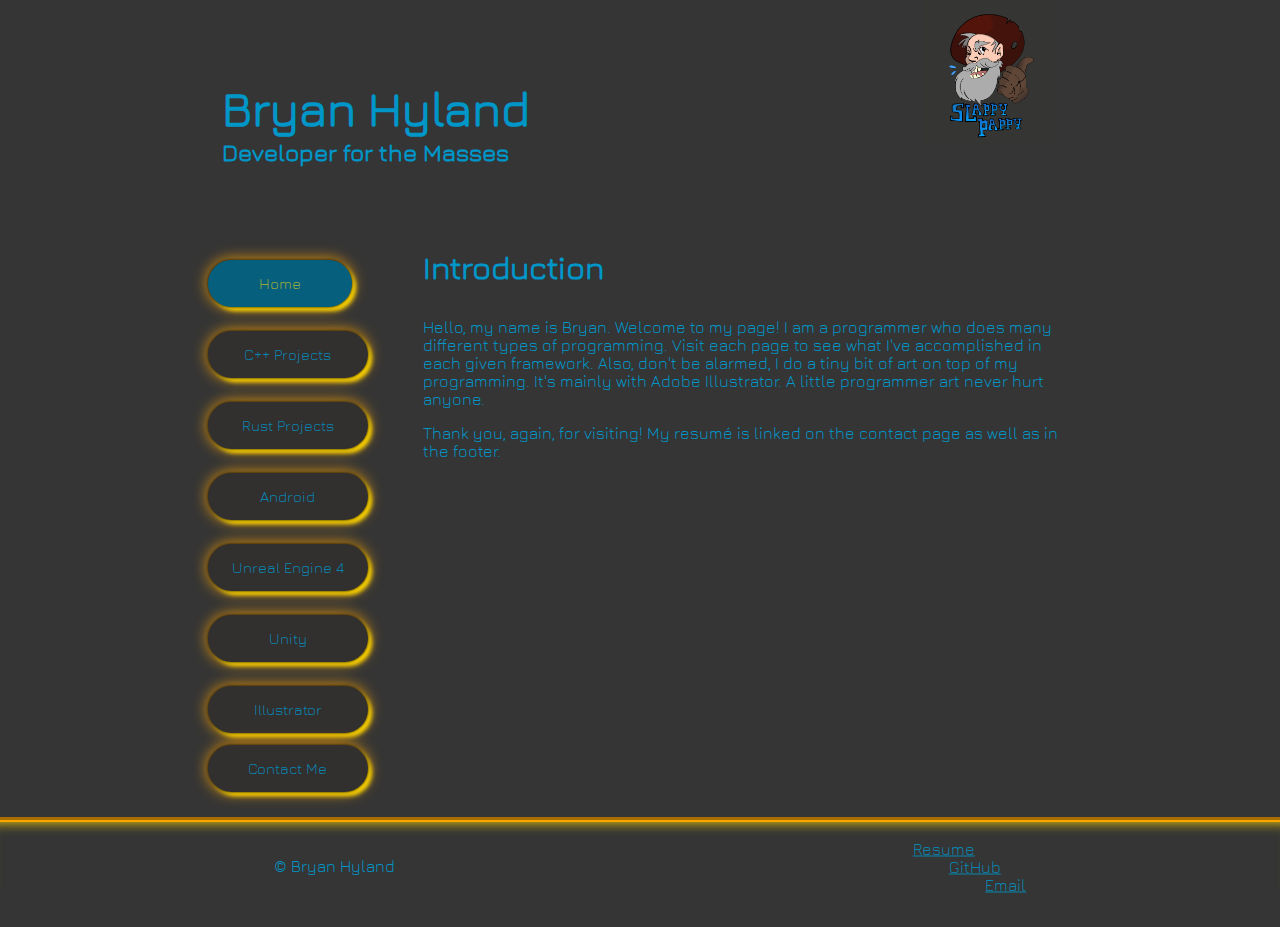
<file: index.html>
<!DOCTYPE html>
<html lang="en">
  <head>
    <meta charset="utf-8" />
    <meta name="viewport" content="width=device-width, initial-scale=1.0">
    <meta name="description" content="Bryan Hyland's Portfolio" />
    <meta name="keywords" content="Game Programming, video game, programmer, software developer" />
    <meta name="author" content="Bryan Hyland" />

    <title>Bryan Hyland - Home</title>

    <link rel="stylesheet" type="text/css" href="./css/newlayout.css" />
    <link rel="stylesheet" type="text/css" href="./css/newstandardstyle.css" />
    <link rel="stylesheet" type="text/css" href="./css/home.css" />
  </head>

  <body>
    <header>
      <h1 class="headertext"><p class="header-name">Bryan Hyland</p><p class="header-tag">Developer for the Masses</p></h1>
      <a href="./index.html"><img class="header-img" src="../images/slapPapLogo.png" alt="slappy-pappy-logo" /></a>
    </header>
    <!-- top navigation bar -->
    <nav class="headNav">
      <a class="navlink index active-navlink" href="./index.html"><p>Home</p></a>
      <a class="navlink cpp" href="./pages/cpp_projects.html"><p>C++ Projects</p></a>
      <a class="navlink rust" href="./pages/rust_projects.html"><p>Rust Projects</p></a>
      <a class="navlink android" href="./pages/android_projects.html"><p>Android</p></a>
      <!--<a class="navlink cs" href="./pages/csharp_projects.html"><p>C# Projects</p></a>-->
      <a class="navlink unreal" href="./pages/unreal_projects.html"><p>Unreal Engine 4</p></a>
      <a class="navlink unity" href="./pages/unity_projects.html"><p>Unity</p></a>
      <a class="navlink illustrator" href="./pages/illustrator.html"><p>Illustrator</p></a>
      <a class="navlink contact" href="./pages/contact.html"><p>Contact Me</p></a>
    </nav>
    <div class="content">
    <!-- Introduction section -->
      <section class="intro page-text">
        <h3 class="intro-head page-text-head">Introduction</h3>
        <p class="intro-body page-text-body">Hello, my name is Bryan. Welcome to my page! I am a programmer who does many
        different types of programming. Visit each page to see what I've accomplished in each given framework.
        Also, don't be alarmed, I do a tiny bit of art on top of my programming. It's mainly with Adobe
        Illustrator. A little programmer art never hurt anyone.</p>
          <p class=intro-body>Thank you, again, for visiting! My resumé is linked on the contact page as well as in the footer.
      </section>
    </div>
    <footer id="footer">
      <div class="footer-text">&copy; Bryan Hyland</div>
      <div class="footer-contact">
        <a class="footer-contact-item resume" href="https://resume.creddle.io/resume/kh4jwsbndq">Resume</a>
        <a class="footer-contact-item github" href="https://github.com/bhh32/">GitHub</a>
        <a class="footer-contact-item email" href="mailto:bryan.hyland32@gmail.com">Email</a>
      </div>
    </footer>
    <script type="text/javascript" src="./js/iedetect.js"></script>
  </body>
</html>
</file>
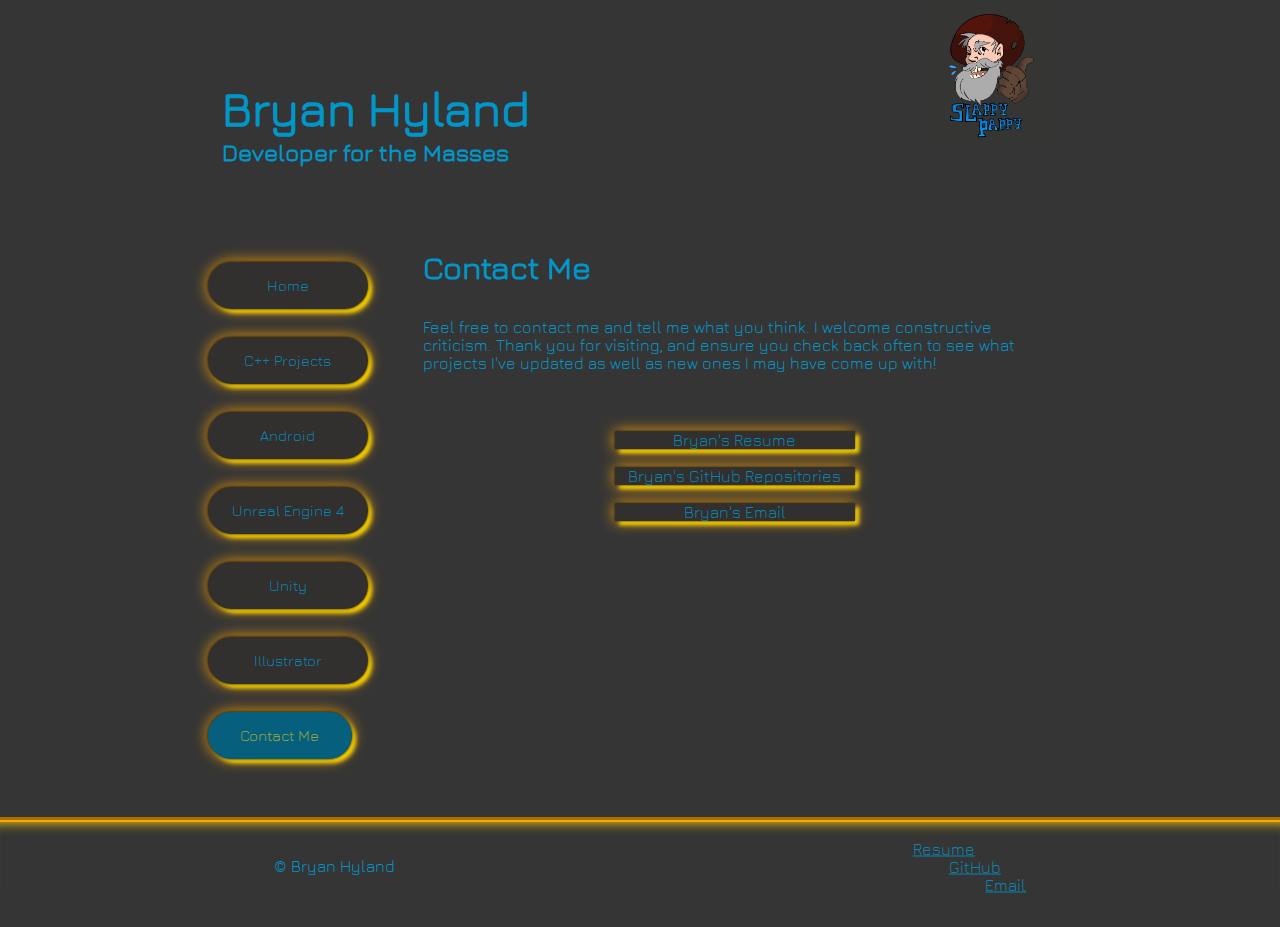
<file: pages/contact.html>
<!DOCTYPE html>
<html lang="en">
  <head>
    <meta charset="utf-8" />
    <meta name="viewport" content="width=device-width, initial-scale=1.0" />
    <meta name="description" content="Bryan's Contact Info" />
    <meta name="author" content="Bryan Hyland" />
    <meta name="keywords" content="Unity3D, games, video games, unity games" />
    <title> Bryan Hyland - Contact </title>

    <link rel="stylesheet" type="text/css" href="../css/newlayout.css" />
    <link rel="stylesheet" type="text/css" href="../css/newstandardstyle.css" />
    <link rel="stylesheet" type="text/css" href="../css/contact.css" />
  </head>

  <body>
    <header>
      <h1 class="headertext">
        <p class="header-name">Bryan Hyland</p>
        <p class="header-tag">Developer for the Masses</p>
      </h1>
      <a href="../index.html"><img class="header-img" src="../images/slapPapLogo.png" alt="slappy-pappy-logo" /></a>
    </header>
    <!-- top navigation bar -->
    <nav class="headNav">
      <a class="navlink index" href="../index.html">
        <p>Home</p>
      </a>
      <a class="navlink cpp" href="../pages/cpp_projects.html">
        <p>C++ Projects</p>
      </a>
      <a class="navlink android" href="../pages/android_projects.html"><p>Android</p></a>
      <!--<a class="navlink cs" href="../pages/csharp_projects.html"><p>C# Projects</p></a>-->
      <a class="navlink unreal" href="../pages/unreal_projects.html">
        <p>Unreal Engine 4</p>
      </a>
      <a class="navlink unity" href="../pages/unity_projects.html">
        <p>Unity</p>
      </a>
      <a class="navlink illustrator" href="../pages/illustrator.html"><p>Illustrator</p></a>
      <a class="navlink contact active-navlink" href="../pages/contact.html">
        <p>Contact Me</p>
      </a>
    </nav>
    <div class="content">
      <section class="contact page-text">
        <h3 class="contact-head page-text-head">Contact Me</h3>
        <p class="conatact-body page-text-body">Feel free to contact me and tell me what you think. I welcome constructive criticism. 
          Thank you for visiting, and ensure you check back often to see what
          projects I've updated as well as new ones I may have come up with!</p>
        <p class="contact-links">
          <a class="contact-link contact-resume" href="https://resume.creddle.io/resume/kh4jwsbndq">Bryan's Resume</a><br />
          <a class="contact-link contact-github" href="https://github.com/bhh32/">Bryan's GitHub Repositories</a><br />
          <a class="contact-link contact-email" href="mailto:bryan.hyland32@gmail.com">Bryan's Email</a><br />
        </p>
      </section>
    </div>
      <footer id="footer">
        <div class="footer-text">&copy; Bryan Hyland</div>
        <div class="footer-contact">
          <a class="footer-contact-item resume" href="https://resume.creddle.io/resume/kh4jwsbndq">Resume</a>
          <a class="footer-contact-item github" href="https://github.com/bhh32/">GitHub</a>
          <a class="footer-contact-item email" href="mailto:bryan.hyland32@gmail.com">Email</a>
        </div>
      </footer>
  </body>
</html>
</file>
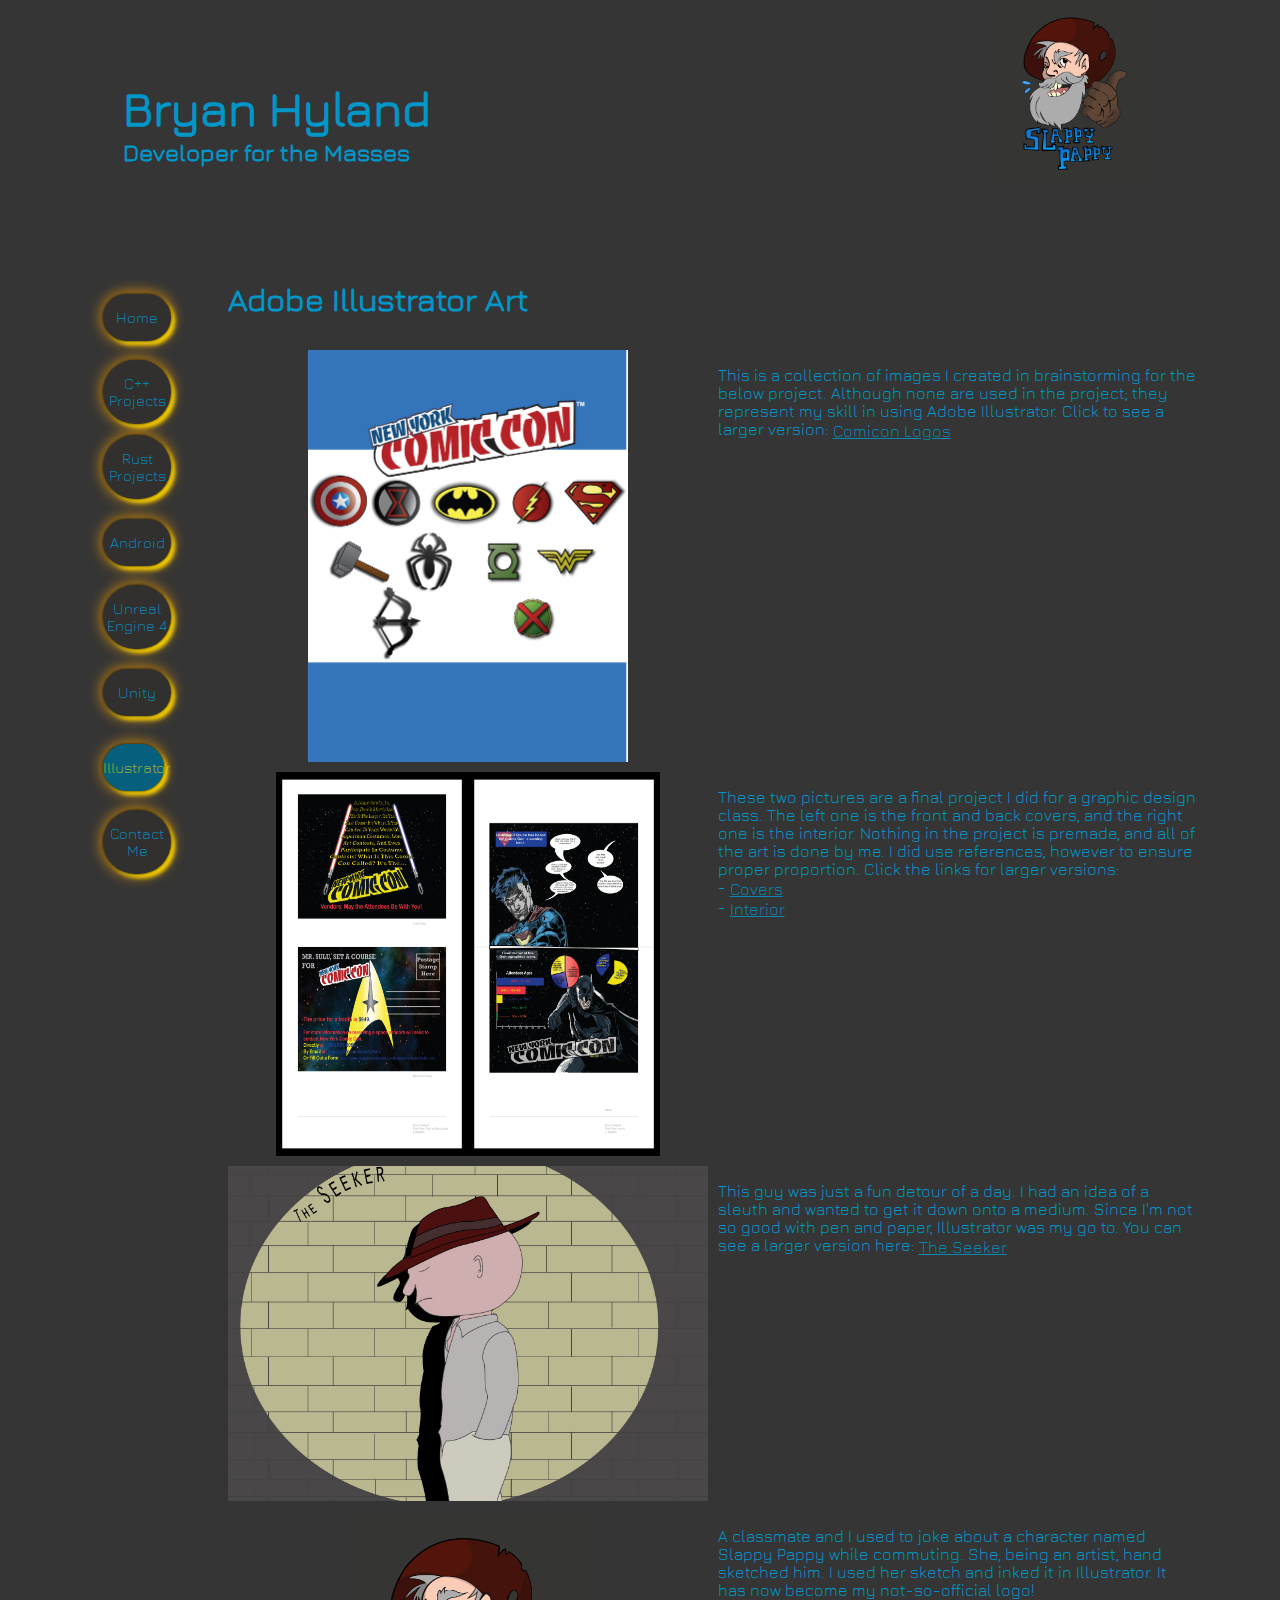
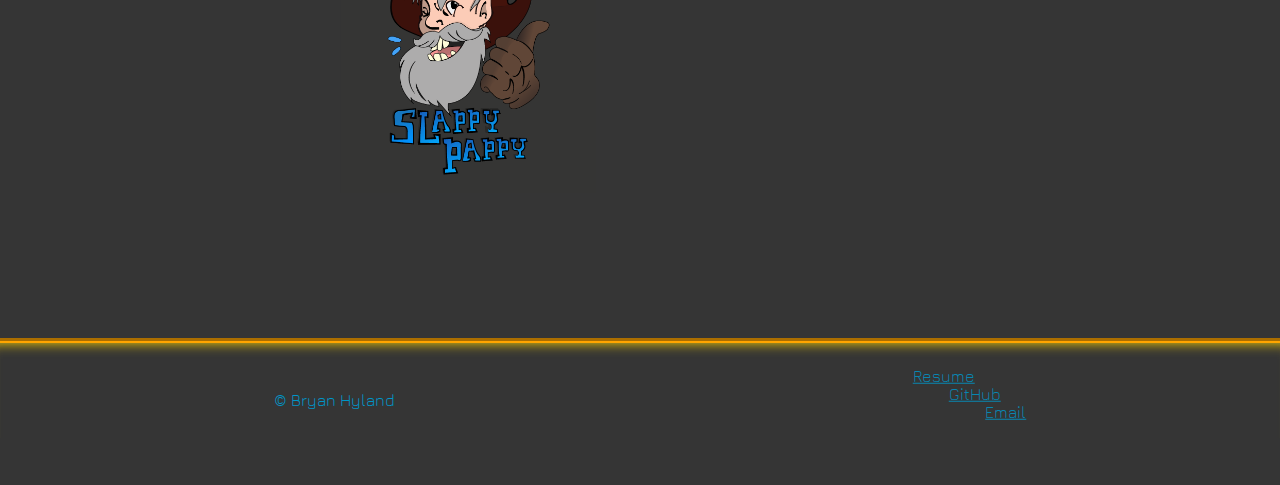
<file: pages/illustrator.html>
<!DOCTYPE html>
<html lang="en">

<head>
  <meta charset="utf-8" />
  <meta name="description" content="Bryan's Contact Info" />
  <meta name="viewport" content="width=device-width, initial-scale=1.0" />
  <meta name="author" content="Bryan Hyland" />
  <meta name="keywords" content="Unity3D, games, video games, unity games" />
  <title>Bryan Hyland - Illustrator</title>

  <link rel="stylesheet" type="text/css" href="../css/newlayout.css" />
  <link rel="stylesheet" type="text/css" href="../css/newstandardstyle.css" />
  <link rel="stylesheet" type="text/css" href="../css/illustrator.css" />
</head>

<body>
  <header>
    <h1 class="headertext">
      <p class="header-name">Bryan Hyland</p>
      <p class="header-tag">Developer for the Masses</p>
    </h1>
    <a href="../index.html"><img class="header-img" src="../images/slapPapLogo.png" alt="slappy-pappy-logo" /></a>
  </header>
  <!-- top navigation bar -->
  <nav class="headNav">
    <a class="navlink index" href="../index.html"><p>Home</p></a>
    <a class="navlink cpp" href="../pages/cpp_projects.html"><p>C++ Projects</p></a>
    <a class="navlink rust" href="../pages/rust_projects.html"><p>Rust Projects</p></a>
    <a class="navlink android" href="../pages/android_projects.html"><p>Android</p></a>
    <!--<a class="navlink cs" href="../pages/csharp_projects.html"><p>C# Projects</p></a>-->
    <a class="navlink unreal" href="../pages/unreal_projects.html"><p>Unreal Engine 4</p></a>
    <a class="navlink unity" href="../pages/unity_projects.html"><p>Unity</p></a>
    <a class="navlink illustrator active-navlink" href="../pages/illustrator.html"><p>Illustrator</p></a>
    <a class="navlink contact" href="../pages/contact.html"><p>Contact Me</p></a>
  </nav>
  <div class="content">
    <section class="page-text">
      <h3 class="page-text-head">Adobe Illustrator Art</h3>
      <div class="page-text-body">
        <img class="ill-pic comic-logos-pic" src="../images/Comicon_Logos.png" alt="Comicon_Logos" />
        <p class="ill-pic-desc comic-logos-pic-desc">
          This is a collection of images I created in brainstorming for the below project. Although
          none are used in the project; they represent my skill in using Adobe Illustrator. Click to
          see a larger version:
          <a href="../images/Comicon_Logos.png" target="_blank">Comicon Logos</a>
        </p>
        <div class="comic-pic-container">
          <img class="ill-pic comic-pic" src="../images/Final_Project_Font_and_Back_Covers.jpg" alt="Front and Back Covers Pic" />
          <img class="ill-pic comic-pic" src="../images/Hyland_Final_Project_Interior.jpg" alt="Interior Pic" />
        </div>
        <p class="ill-pic-desc comic-pic-desc">
          These two pictures are a final project I did for a graphic design class.
          The left one is the front and back covers, and the right one is the interior.
          Nothing in the project is premade, and all of the art is done by me. I did
          use references, however to ensure proper proportion. Click the links for larger
          versions:<br />
          - <a href="../images/Final_Project_Font_and_Back_Covers.jpg" target="_blank">Covers</a><br />
          - <a href="../images/Hyland_Final_Project_Interior.jpg" target="_blank">Interior</a>
        </p>
        <img class="ill-pic seeker-pic" src="../images/the-seeker.jpg" alt="the-seeker-picture" />
        <p class="ill-pic-desc seeker-pic-desc">
          This guy was just a fun detour of a day. I had an idea of a sleuth and wanted to get it down onto a medium. Since I'm not so
          good with pen and paper, Illustrator was my go to. You can see a larger version here:
          <a href="../images/the-seeker.jpg" target="_blank">The Seeker</a>
        </p>
        <img class="ill-pic slappy-pappy-pic" src="../images/slapPapLogo.png" alt="slappy-pappy-logo" />
        <p class="ill-pic-desc slappy-pappy-desc">
          A classmate and I used to joke about a character named Slappy Pappy while commuting. She, being an artist, hand
          sketched him. I used her sketch and inked it in Illustrator. It has now become my not-so-official logo!
        </p>
      </div>
    </section>
  </div>
  <footer id="footer">
    <div class="footer-text">&copy; Bryan Hyland</div>
    <div class="footer-contact">
      <a class="footer-contact-item resume" href="https://resume.creddle.io/resume/kh4jwsbndq">Resume</a>
      <a class="footer-contact-item github" href="https://github.com/bhh32/">GitHub</a>
      <a class="footer-contact-item email" href="mailto:bryan.hyland32@gmail.com">Email</a>
    </div>
  </footer>
</body>
</html>
</file>
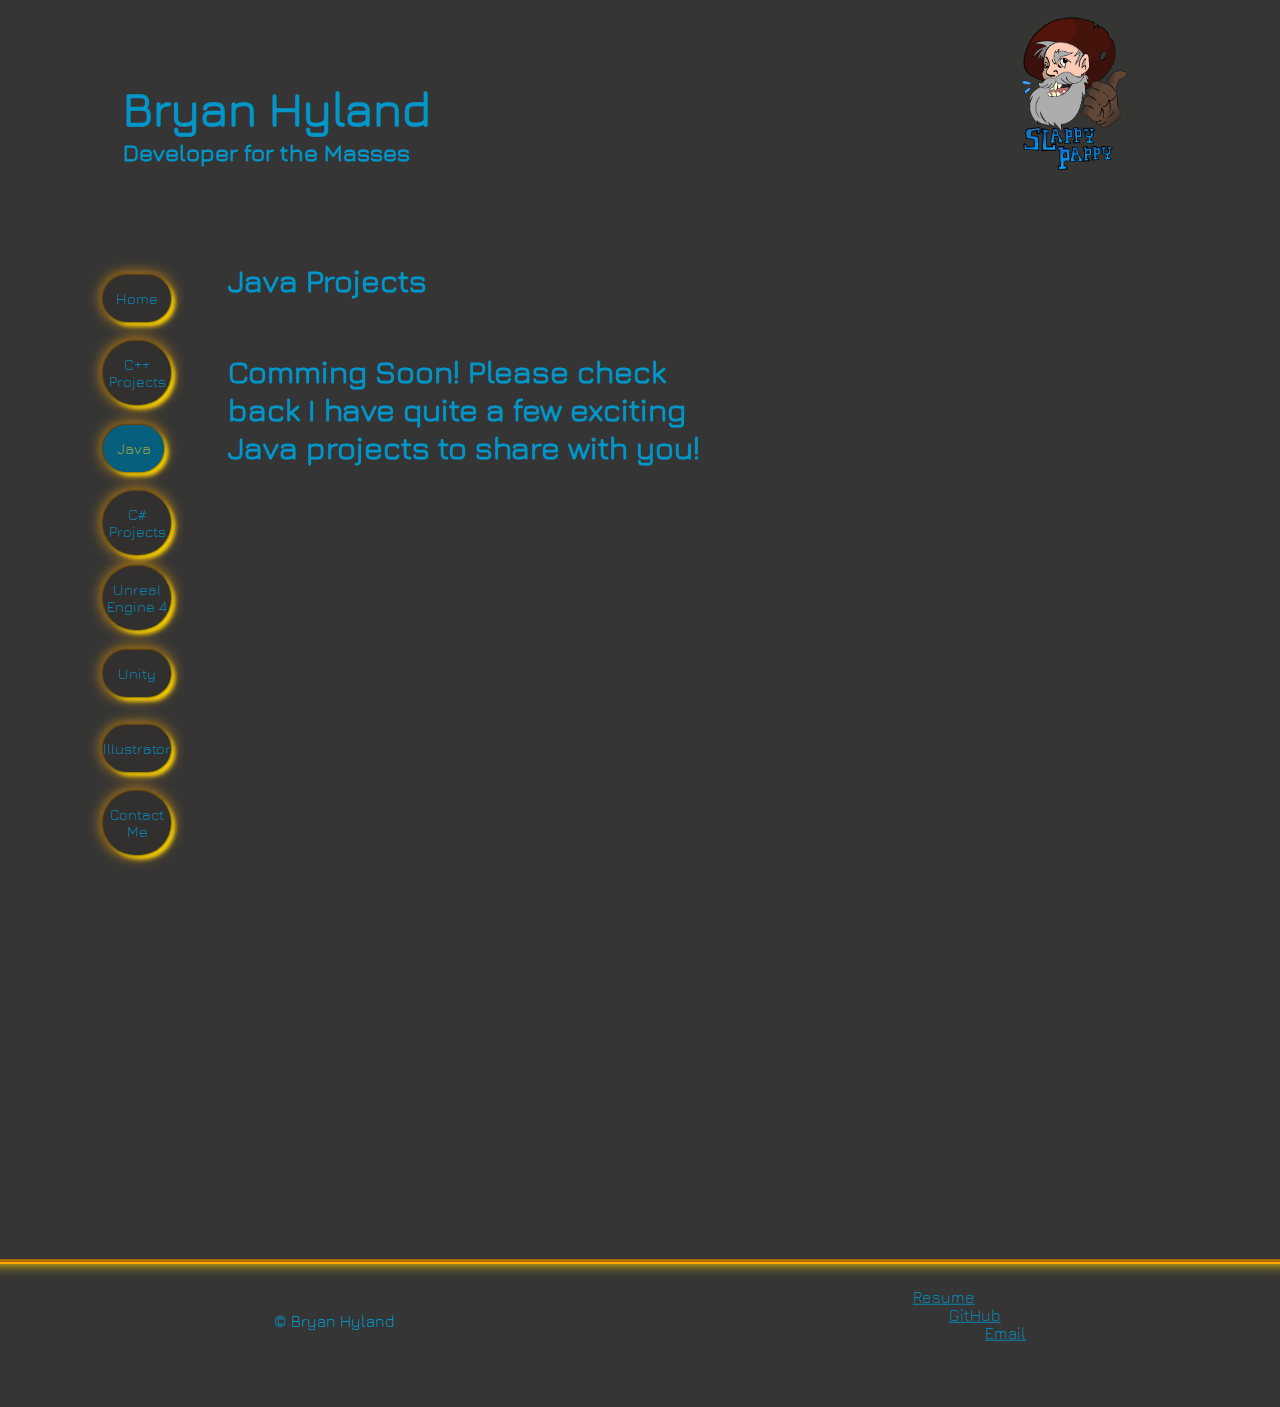
<file: pages/java_projects.html>
<!DOCTYPE html>
<html lang="en">

<head>
  <meta charset="utf-8" />
  <meta name="viewport" content="width=device-width, initial-scale=1.0" />
  <meta name="description" content="Bryan's Contact Info" />
  <meta name="author" content="Bryan Hyland" />
  <meta name="keywords" content="Unity3D, games, video games, unity games" />
  <title>Bryan's Portfolio - Java</title>

  <link rel="stylesheet" type="text/css" href="../css/newlayout.css" />
  <link rel="stylesheet" type="text/css" href="../css/newstandardstyle.css" />
  <link rel="stylesheet" type="text/css" href="../css/java.css" />
</head>

<body>
  <header>
    <h1 class="headertext">
      <p class="header-name">Bryan Hyland</p>
      <p class="header-tag">Developer for the Masses</p>
    </h1>
    <a href="../index.html"><img class="header-img" src="../images/slapPapLogo.png" alt="slappy-pappy-logo" /></a>
  </header>
  <!-- top navigation bar -->
  <nav class="headNav">
    <a class="navlink index" href="../index.html">
      <p>Home</p>
    </a>
    <a class="navlink cpp" href="../pages/cpp_projects.html">
      <p>C++ Projects</p>
    </a>
    <a class="navlink java active-navlink" href="../pages/java_projects.html">
      <p>Java</p>
    </a>
    <a class="navlink cs" href="../pages/csharp_projects.html">
      <p>C# Projects</p>
    </a>
    <a class="navlink unreal" href="../pages/unreal_projects.html">
      <p>Unreal Engine 4</p>
    </a>
    <a class="navlink unity" href="../pages/unity_projects.html">
      <p>Unity</p>
    </a>
    <a class="navlink illustrator" href="../pages/illustrator.html"><p>Illustrator</p></a>
    <a class="navlink contact" href="../pages/contact.html">
      <p>Contact Me</p>
    </a>
  </nav>
  <div class="content">
    <section class="page-text">
      <h3 class="page-text-head">Java Projects</h3>
      <div class="page-text-body">
        <h1>Comming Soon! Please check back I have quite a few exciting Java projects to share with you!</h1>
      </div>
    </section>
  </div>
  <footer id="footer">
    <div class="footer-text">&copy; Bryan Hyland</div>
    <div class="footer-contact">
      <a class="footer-contact-item resume" href="https://resume.creddle.io/resume/kh4jwsbndq">Resume</a>
      <a class="footer-contact-item github" href="https://github.com/bhh32/">GitHub</a>
      <a class="footer-contact-item email" href="mailto:bryan.hyland32@gmail.com">Email</a>
    </div>
  </footer>
</body>
</html>
</file>
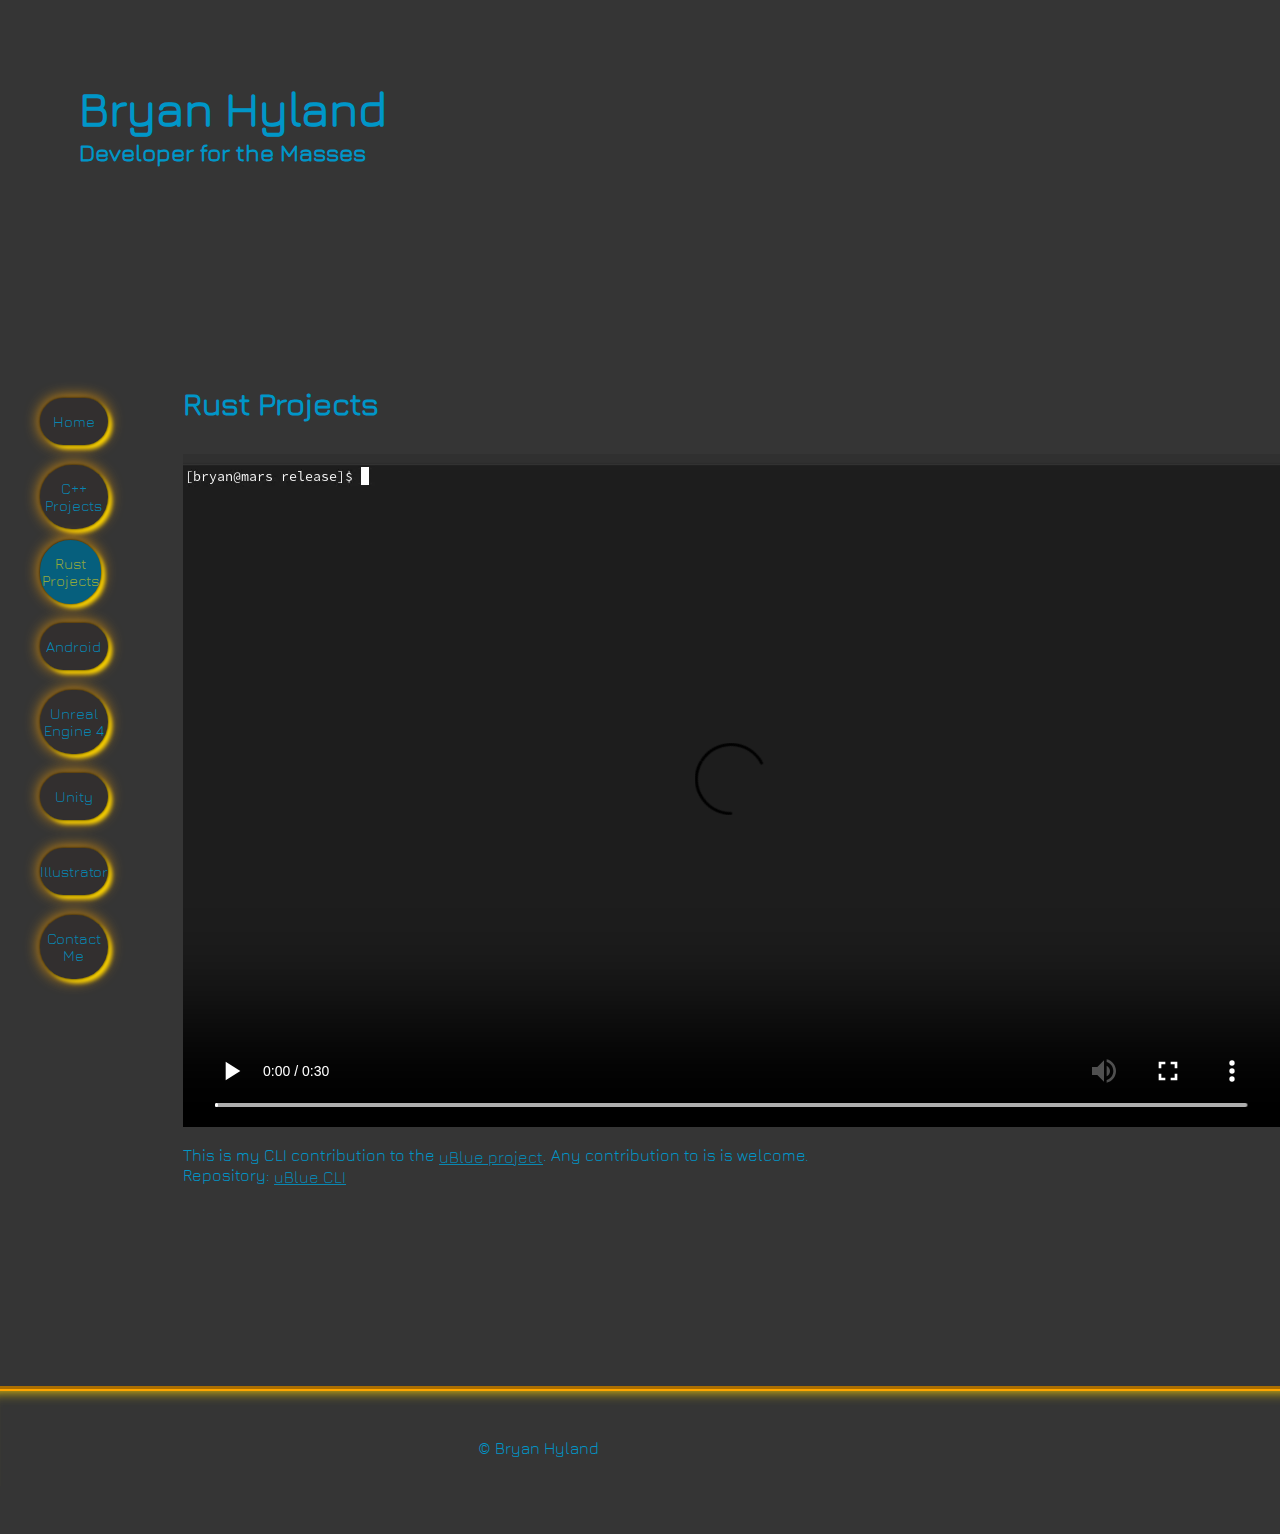
<file: pages/rust_projects.html>
<!DOCTYPE html>
<html lang="en">

<head>
  <meta charset="utf-8" />
  <meta name="viewport" content="width=device-width, initial-scale=1.0" />
  <meta name="description" content="Bryan Hyland's Portfolio" />
  <meta name="keywords" content="Game Programming, video game, programmer, software developer" />
  <meta name="author" content="Bryan Hyland" />

  <title>Bryan Hyland - Rust</title>

  <link rel="stylesheet" type="text/css" href="../css/newlayout.css" />
  <link rel="stylesheet" type="text/css" href="../css/newstandardstyle.css" />
</head>

<body>
  <header>
    <h1 class="headertext">
      <p class="header-name">Bryan Hyland</p>
      <p class="header-tag">Developer for the Masses</p>
    </h1>
    <a href="../index.html"><img class="header-img" src="../images/slapPapLogo.png" alt="slappy-pappy-logo" /></a>
  </header>
  <!-- top navigation bar -->
  <nav class="headNav">
    <a class="navlink index" href="../index.html"><p>Home</p></a>
    <a class="navlink cpp" href="../pages/cpp_projects.html"><p>C++ Projects</p></a>
    <a class="navlink rust active-navlink" href="../pages/rust_projects.html"><p>Rust Projects</p></a>
    <a class="navlink android" href="../pages/android_projects.html"><p>Android</p></a>
    <!--<a class="navlink cs" href="../pages/csharp_projects.html"><p>C# Projects</p></a>-->
    <a class="navlink unreal" href="../pages/unreal_projects.html"><p>Unreal Engine 4</p></a>
    <a class="navlink unity" href="../pages/unity_projects.html"><p>Unity</p></a>
    <a class="navlink illustrator" href="../pages/illustrator.html"><p>Illustrator</p></a>
    <a class="navlink contact" href="../pages/contact.html"><p>Contact Me</p></a>
  </nav>
  <div class="content">
    <!-- Project section -->
    <section class="page-text">
      <h3 class="page-text-head">Rust Projects</h3>
      <div class="page-text-body">
        <video class="proj-vid uBlue-TUI" controls>
          <source src="../videos/uBlue-it_cli.webm" type="video/webm">
        </video>
        <p class="proj-vid-desc uBlue-TUI-desc">
          This is my CLI contribution to the <a href="https://ublue.it">uBlue project</a>. Any contribution to is is welcome.<br>
          Repository: <a href="https://github.com/bhh32/ublue-it-cli">uBlue CLI</a>
        </p>
      </div>
    </section>
  </div>
  <footer id="footer">
    <div class="footer-text">&copy; Bryan Hyland</div>
    <div class="footer-contact">
      <a class="footer-contact-item resume" href="https://resume.creddle.io/resume/kh4jwsbndq">Resume</a>
      <a class="footer-contact-item github" href="https://github.com/bhh32/">GitHub</a>
      <a class="footer-contact-item email" href="mailto:bryan.hyland32@gmail.com">Email</a>
    </div>
  </footer>
</body>
</html>
</file>
<file: css/newlayout.css>
html, body {
    margin: 0;
    padding: 0;
}

body {
    display: grid;
    grid-row-gap: 3%;
    grid-column-gap: 3%;
    grid-template-columns: 1fr 1fr 4fr 1fr;
    grid-template-rows: auto 60em 100px;
    grid-template-areas:
        "gutter-left   header    header      gutter-right"
        "gutter-left   nav       content     gutter-right"
        "gutter-left   footer         footer      gutter-right";
}

header {
    grid-area: header;
    height: auto;
}

.headertext {
    display: block;
    float: left;
}

.header-name {
    margin-bottom: 2px;
}

.header-tag {
    margin-top: 2px;
}

.header-img {
    display: block;
    float: right;
    width: 16%;
}

.headNav {
    grid-area: nav;
    display: grid;
    grid-column-gap: 10px;
    grid-template-rows: repeat(auto-fit, minmax(30px, 75px));
}

.navlink {
    text-align: center;
    align-self: center;
    justify-self: stretch;
}

.content {
    grid-area: content;
    overflow-x: wrap;
    overflow-y: visible;
}

.page-text, .page-text-head {
    margin-top: 0px;
}

footer {
    grid-area: footer;
    grid-column: 1 / -1;
    display: -webkit-box;
    display: flex;
    -webkit-box-orient: horizontal;
    -webkit-box-direction: normal;
    flex-direction: row;
    justify-content: space-around;
}

.footer-text {
    -webkit-transform: translateY(50%);
            transform: translateY(50%);
}

.footer-contact {
    -webkit-transform: translateY(25%);
            transform: translateY(25%);
    display: -webkit-box;
    display: flex;
    -webkit-box-orient: vertical;
    -webkit-box-direction: normal;
            flex-direction: column;
}

.footer-contact-item {
    text-decoration: none;
}

.resume {
    -webkit-transform: translateX(-50%);
            transform: translateX(-50%);
}

.email {
    -webkit-transform: translateX(50%);
            transform: translateX(50%);
}

@media
  only screen and (max-width: 600px),
  only screen and (-webkit-min-device-pixel-ratio: 3),
  only screen and (   min--moz-device-pixel-ratio: 3),
  only screen and (     -o-min-device-pixel-ratio: 3/1),
  only screen and (        min-device-pixel-ratio: 3),
  only screen and (                min-resolution: 458dpi),
  only screen and (                min-resolution: 3dppx) {
    body {
        grid-template-columns: 100%;
        grid-template-rows: 1fr 500px auto 75px;
        grid-template-areas:
                            "header"
                            "nav"
                            "content"
                            "footer";
    }

    header {
        justify-self: center;
        align-self: center;
        font-size: 12px;
    }

    .headertext {
        margin-top: 0px;
        margin-bottom: 0px;
    }

    .header-img {
        display: none;
    }

    .headNav {
        grid-area: nav;
        display: grid;
        grid-row-gap: 10px;
        grid-template-rows: repeat(auto-fit, minmax(30px, 75px));
    }

    .navlink {
        text-align: center;
        -webkit-box-pack: center;
        justify-content: center;
        align-self: center;
        justify-self: center;
    }

    .page-text-head {
        margin-top: 20px;
        margin-bottom: 20px;
    }

    footer {
        grid-area: footer;
        display: -webkit-box;
        display: flex;
        -webkit-box-orient: vertical;
        -webkit-box-direction: normal;
        flex-direction: column;
        justify-content: space-around;
    }
}
</file>
<file: css/newstandardstyle.css>
@charset "UTF-8";
@font-face {
    font-family: Jura-Regular;
    src: url('../fonts/Jura-Regular.ttf') format("truetype");
}

/** Structual Styles **/
/** Body Section **/
body {
  font-family: Jura-Regular, cursive, monospace;
  -webkit-font-kerning: normal;
  font-kerning: normal;
  background-color: rgb(53, 53, 53);
  color: rgb(0, 150, 200);
}

a {
  color: rgba(0, 150, 200, .85);
  vertical-align: middle;
  text-align: center;
}

header, nav, .content {
  padding-left: 2%;
  padding-right: 2%;
}

.headertext {
  font-size: 3em;
  color: rgb(0, 150, 200);
}

.header-tag {
  font-size: .5em;
}

.header-img {
  -webkit-animation: bounce 2.75s ease-in infinite;
  animation: bounce 2.75s ease-in infinite;
}

.header-img:hover {
  cursor: pointer;
}

/** Navigation Section **/
.navlink {
  text-decoration: none;
  background-color: rgba(49, 45, 45, 0.63);
  border-radius: 100px;
  box-shadow: black 0px 0px 3px,
              gold 4px 4px 4px,
              orange 0px 0px 15px;
}

.navlink:hover {
  width: 90%;
  color: rgba(228, 214, 18, 0.63);
  background-color: rgba(1, 100, 133, 0.73);
  text-shadow: 3px 3px 3px rgb(0, 0, 0);
  animation: nav 1.25s ease-in-out infinite;
}

.navlink>p {
  font-size: 15px;
}

.active-navlink {
  width: 90%;
  color: rgba(228, 214, 18, 0.63);
  background-color: rgba(1, 100, 133, 0.90);
}

.active-navlink:hover {
  animation: none;
}

.content {
  background-repeat: no-repeat;
  background-size: 100% 99.8%;
}

.page-text>h3 {
  font-size: 2em;
}

footer {
  width: 100%;
  height: auto;
  border-top: 5px groove orange;
  box-shadow: inset 0px 0px 0px -7px black,
              inset 0px 13px 13px -13px gold,
              inset 0px 0px 0px -20px orange;
}

.footer-contact-item {
  text-decoration: underline;
}

.footer-contact-item:hover {
  -webkit-animation: blast .75s infinite;
  animation: blast .75s infinite;
}

/* Animations */
@keyframes nav {
  0% {
    width: 100%;
  }

  50% {
    width: 110%;
  }

  100% {
    width: 100%;
  }
}

@-webkit-keyframes nav {
  0% {
    width: 100%;
  }

  50% {
    width: 110%;
  }

  100% {
    width: 100%;
  }
}

@-moz-keyframes nav {
  0% {
    width: 100%;
  }

  50% {
    width: 110%;
  }

  100% {
    width: 100%;
  }
}

@keyframes bounce {
    0% {
      box-shadow: rgba(0, 0, 0, 0);
    }

    50% {
      box-shadow: black 5px 5px 8px,
                   black 0px 0px 10px;
    }

    100% {
      box-shadow: rgba(0, 0, 0, 0);
    }
}

@-webkit-keyframes bounce {
  0% {
    box-shadow: rgba(0, 0, 0, 0);
  }

  50% {
    box-shadow: black 5px 5px 8px,
                black 0px 0px 10px;
  }

  100% {
    box-shadow: rgba(0, 0, 0, 0);
  }
}

@-moz-keyframes bounce {
  0% {
    box-shadow: rgba(0, 0, 0, 0);
  }

  50% {
    box-shadow: black 5px 5px 8px,
                black 0px 0px 10px;
  }

  100% {
    box-shadow: rgba(0, 0, 0, 0);
  }
}

@keyframes blast {
    0% {
      text-shadow: rgba(0, 0, 0, 0);
    }

    50% {
      text-shadow: gold 5px 5px 8px,
                   orange 0px 0px 10px;
    }

    100% {
      text-shadow: rgba(0, 0, 0, 0);
    }
}

@-webkit-keyframes blast {
  0% {
    text-shadow: rgba(0, 0, 0, 0);
  }

  50% {
    text-shadow: gold 5px 5px 8px,
                orange 0px 0px 10px;
  }

  100% {
    text-shadow: rgba(0, 0, 0, 0);
  }
}

@-moz-keyframes blast {
  0% {
    text-shadow: rgba(0, 0, 0, 0);
  }

  50% {
    text-shadow: gold 5px 5px 8px,
                orange 0px 0px 10px;
  }

  100% {
    text-shadow: rgba(0, 0, 0, 0);
  }
}

@media
  only screen and (max-width: 600px),
  only screen and (-webkit-min-device-pixel-ratio: 3),
  only screen and (   min--moz-device-pixel-ratio: 3),
  only screen and (     -o-min-device-pixel-ratio: 3/1),
  only screen and (        min-device-pixel-ratio: 3),
  only screen and (                min-resolution: 458dpi),
  only screen and (                min-resolution: 3dppx) {
    .content {
      text-align: center;
    }
    
    .navlink {
      width: 65%;
    }
    
    .navlink:hover {
      width: 65%;
    }
    
    .active-navlink {
      width: 60%;
    }
    
    footer {
      display: flex;
      flex-direction: column;
    }
    
    .footer-text, .footer-contact {
      display: block;
      align-self: center;
    }
    
    @keyframes nav {
      0% {
        width: 65%;
      }

      50% {
        width: 75%;
      }

      100% {
        width: 65%;
      }
    }

    @-moz-keyframes nav {
      0% {
        width: 65%;
      }

      50% {
        width: 75%;
      }

      100% {
        width: 65%;
      }
    }

    @-webkit-keyframes nav {
      0% {
        width: 65%;
      }

      50% {
        width: 75%;
      }

      100% {
        width: 65%;
      }
    }
}
</file>
<file: css/home.css>
body {
  grid-template-rows: auto 34em 75px;
}

@media
  only screen and (min-width: 360px) and (max-width: 600px),
  only screen and (-webkit-min-device-pixel-ratio: 3),
  only screen and (   min--moz-device-pixel-ratio: 3),
  only screen and (     -o-min-device-pixel-ratio: 3/1),
  only screen and (        min-device-pixel-ratio: 3),
  only screen and (                min-resolution: 458dpi),
  only screen and (                min-resolution: 3dppx) {
    body {
      grid-template-rows: 1fr 500px auto 75px;
      grid-row-gap: 3px;
    }
}
</file>
<file: css/contact.css>
body {
  grid-template-rows: auto 34em 75px;
}

.contact-links {
    -webkit-transform: translate(30%, 40%);
            transform: translate(30%, 40%);
}

.contact-link {
    text-decoration: none;
    display: block;
    width: 15em;
    background-color: rgba(49, 45, 45, 0.63);
    box-shadow: black 0px 0px 3px,
                gold 4px 4px 4px,
                orange 0px 0px 15px;
}

.contact-link:hover {
    width: 16em;
    color: rgba(228, 214, 18, 0.63);
    background-color: rgba(1, 100, 133, 0.73);
}

@media
  only screen and (min-width: 360px) and (max-width: 767px),
  only screen and (-webkit-min-device-pixel-ratio: 2),
  only screen and (   min--moz-device-pixel-ratio: 2),
  only screen and (     -o-min-device-pixel-ratio: 2/1),
  only screen and (        min-device-pixel-ratio: 2),
  only screen and (                min-resolution: 326dpi),
  only screen and (                min-resolution: 2dppx) {

  body {
    grid-template-rows: 1fr 500px auto 75px;
    grid-row-gap: 3px;
  }

  .page-text-body {
      display: flex;
      flex-direction: column;
      align-self: center;
    }

  .contact-links {
    transform: translate(15%, 3%);
    -webkit-transform: translate(15%, 3%);
  }
}
</file>
<file: css/illustrator.css>
body {
  grid-template-rows: auto 100em 100px;
}

.page-text-body {
    display: grid;
    grid-gap: 10px;
    grid-template-columns: repeat(2, minmax(30em, 1fr));
    grid-template-rows: repeat(auto-fit, auto);
}

.comic-pic-container {
  display: -webkit-box;
  display: flex;
  -webkit-box-orient: horizontal;
  -webkit-box-direction: normal;
          flex-direction: row;
  -webkit-box-pack: center;
          justify-content: center;
}

.ill-pic {
  width: 12em;
  height: 24em;
}

.comic-logos-pic, .seeker-pic {
  width: 20em;
  height: auto;
}

.comic-logos-pic {
      justify-self: center;
}

.seeker-pic {
  width: 30em;
}

.slappy-pappy-pic {
  width: 16em;
  height: auto;
  justify-self: center;
}

.ill-pic-desc>a:hover {
  -webkit-animation: blast .75s infinite;
          animation: blast .75s infinite;
}

@media
  only screen and (min-width: 360px) and (max-width: 600px),
  only screen and (-webkit-min-device-pixel-ratio: 3),
  only screen and (   min--moz-device-pixel-ratio: 3),
  only screen and (     -o-min-device-pixel-ratio: 3/1),
  only screen and (        min-device-pixel-ratio: 3),
  only screen and (                min-resolution: 458dpi),
  only screen and (                min-resolution: 3dppx) {

   body {
      grid-template-rows: 1fr 500px auto 75px;
      grid-row-gap: 3px;
    }
    
    .page-text-body {
      display: flex;
      flex-direction: column;
    }

  .ill-pic {
    align-self: center;
  }

  .ill-pic-desc {
    text-align: center;
  }

  .seeker-pic {
    width: 20em;
  }
}
</file>
<file: css/java.css>
.page-text-body {
    display: grid;
    grid-gap: 10px;
    grid-template-columns: repeat(2, minmax(30em, 1fr));
    grid-template-rows: repeat(auto-fit, auto);
}

@media
  only screen and (min-width: 360px) and (max-width: 600px),
  only screen and (-webkit-min-device-pixel-ratio: 3),
  only screen and (   min--moz-device-pixel-ratio: 3),
  only screen and (     -o-min-device-pixel-ratio: 3/1),
  only screen and (        min-device-pixel-ratio: 3),
  only screen and (                min-resolution: 458dpi),
  only screen and (                min-resolution: 3dppx) {
  body {
    grid-template-rows: 140px 340px 2fr 75px;
  }
}
</file>
